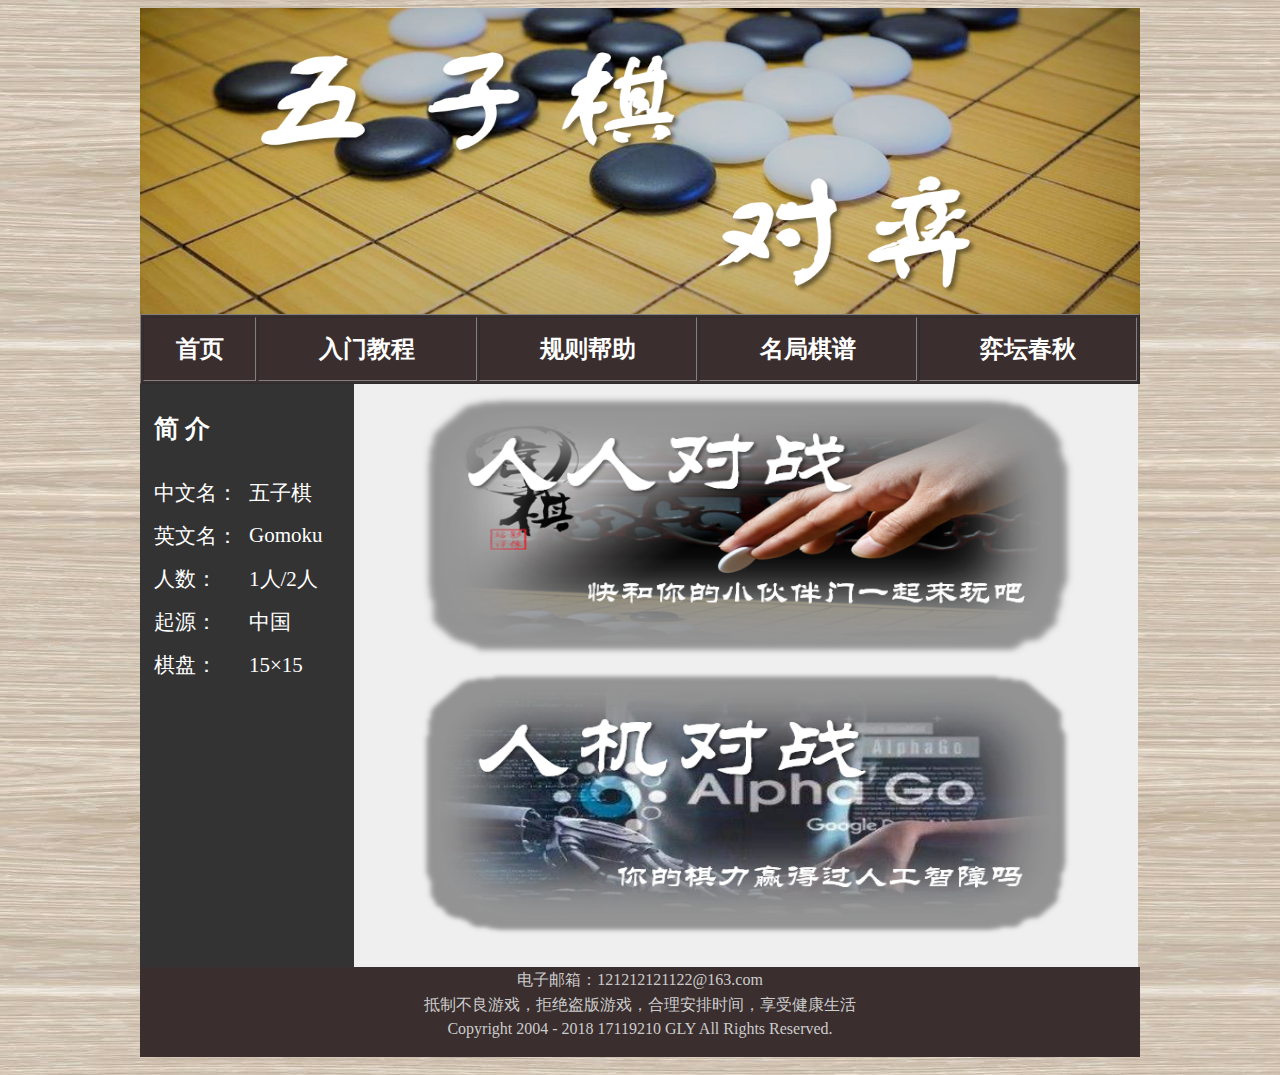
<file: index.html>
<!DOCTYPE HTML>
<html>
<head>

<meta http-equiv="Content-Type" content="text/html; charset=utf-8">
<title>五子棋对弈</title>
<style type="text/css">

.container {
	height: 1010px;
	width: 1000px;
	margin: auto;
	<!--以下使container居中-->
    position: absolute;
	top: 0;
	left: 0;
	right: 0;
	bottom: 0;
	color: #CCC;
	font-size: 24px;
	font-family:"微软雅黑";
}
.header {
	height: 306px;
	width: 1000px;
	float: none;
	background-color: #FFC;
	font-size: 110px;
	font-family: "隶书";
	color: #E6E6E6;
}
.left {
	height: 583px;
	width: 214px;
	float: left;
	background-color:#333;
	color: #FFF;
	font-size: 21px;
	font-family: "隶书";
}
.main {
	height: 583px;
	width: 784px;
	float: left;
	color: #03C;
	font-size: 36px;
	background-color:#EFEFEF;
}
.right {
	float: left;
	height: 533px;
	width: 100px;
	background-color: #CFF;
}
.footer {
	height: 90px;
	width: 1000px;
	background-color:#3A2E2E;
	float: left;
	font-size: 16px;
}
</style>
</head>

<body background="background.jpg">
<div class="container">
	<div class="header"><img src="header-pic.png" width="1000" height="306"></div>
    <table width="100%" height="64" border="1"  bgcolor="#3A2E2E">
  <tr>
    <td height="60" align="center"><a href="index.html" style="color:#FFF; text-decoration:none; font-weight: bold;" >首页</a></td>
    <td align="center"><a href="入门教程.html" style="color:#FFF; text-decoration:none; font-weight: bold;" >入门教程</a></td>
    <td align="center"><a href="规则帮助.html" style="color:#FFF; text-decoration:none; font-weight: bold;" >规则帮助</a></td>
    <td align="center"><a href="名局棋谱.html" style="color:#FFF; text-decoration:none; font-weight: bold;" >名局棋谱</a></td>
    <td align="center"><a href="#" style="color:#FFF; text-decoration:none; font-weight: bold;" >弈坛春秋</a></td>
  </tr>
</table>

	<div class="left">
	  <table width="90%" height="460" border="0" align="center">
	    <tr>
	      <td height="70" colspan="2" align="left"><strong><h3>简&nbsp;介</h3></strong></td>
        </tr>
	    <tr>
	      <td width="50%">中文名：</td>
	      <td width="50%">五子棋</td>
        </tr>
	    <tr>
	      <td>英文名：</td>
	      <td>Gomoku</td>
        </tr>
	    <tr>
	      <td>人数：</td>
	      <td>1人/2人</td>
        </tr>
	    <tr>
	      <td>起源：</td>
	      <td>中国</td>
        </tr>
	    <tr>
	      <td>棋盘：</td>
	      <td>15×15</td>
        </tr>
	    <tr>
	      <td>&nbsp;</td>
	      <td>&nbsp;</td>
        </tr>
	    <tr>
	      <td>&nbsp;</td>
	      <td>&nbsp;</td>
        </tr>
	    <tr>
	      <td>&nbsp;</td>
	      <td>&nbsp;</td>
        </tr>
	    <tr>
	      <td>&nbsp;</td>
	      <td>&nbsp;</td>
        </tr>
      </table>
  </div>
	<div class="main">
	  <table width="100%" height="554" border="0">
	    <tr>
	      <td height="281" align="center"  ><a href="五子棋-人人对战/index1.html"><img src="renren1.png" width="673" height="267"></a></td>
        </tr>
	    <tr>
	      <td height="199" align="center"><a href="五子棋-人机对战/index1.html"><img src="renji.png" width="657" height="265"></a></td>
        </tr>
      </table>
	</div>
	<div class="footer">
	  <table width="100%" border="0">
	    <tr>
	      <td align="center">电子邮箱：121212121122@163.com</td>
        </tr>
	    <tr>
	      <td align="center">抵制不良游戏，拒绝盗版游戏，合理安排时间，享受健康生活</td>
        </tr>
	    <tr>
	      <td align="center" valign="middle">Copyright 2004 - 2018 17119210 GLY All Rights Reserved.</td>
        </tr>
      </table>
	  <p>&nbsp;</p>
</div></div>
</body>
</html>
</file>
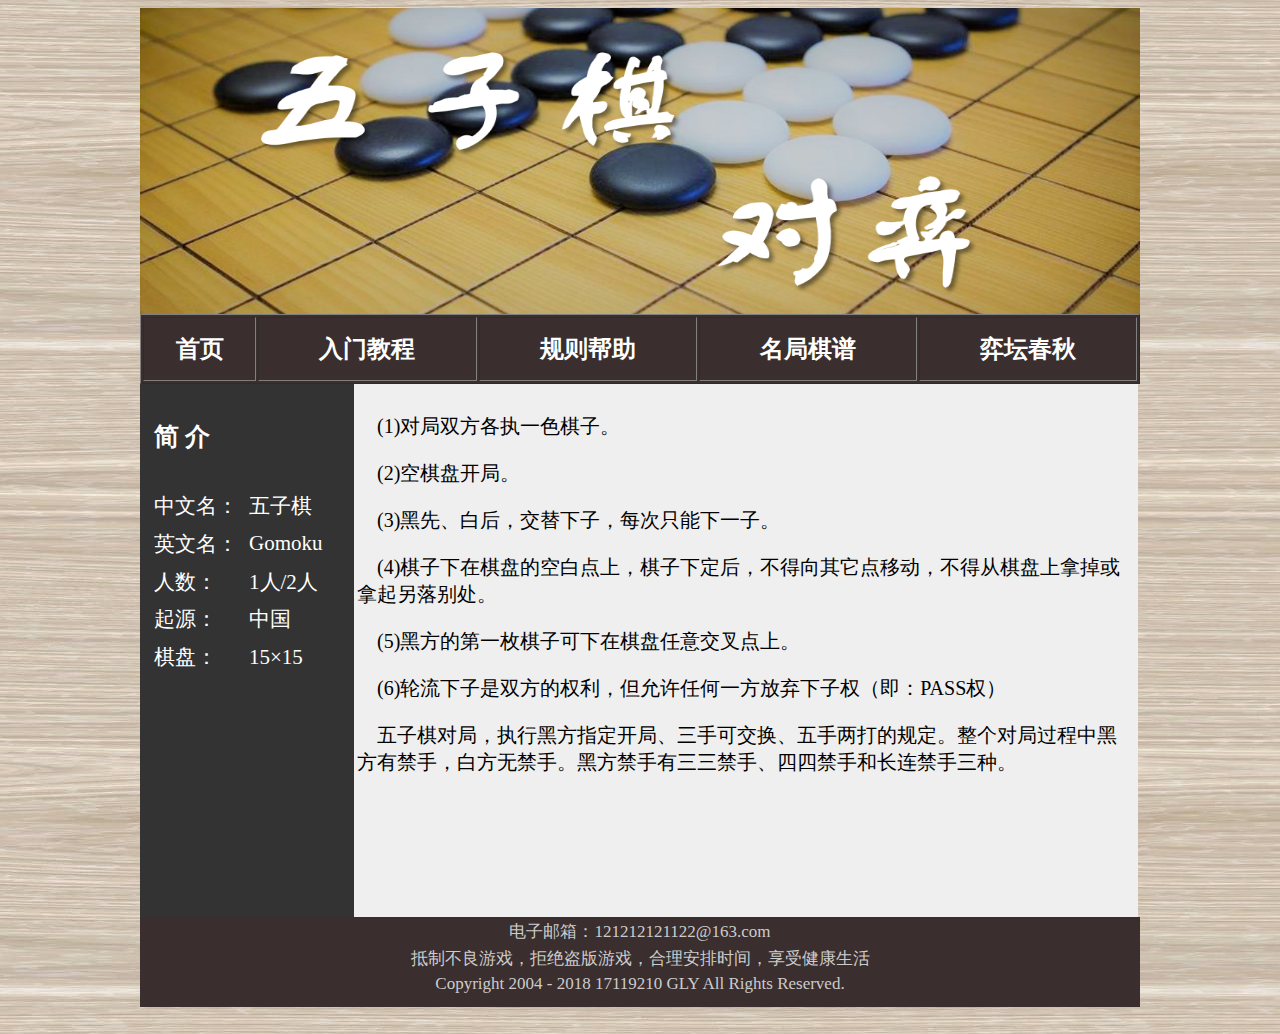
<file: 入门教程.html>
<!DOCTYPE HTML>
<html>
<head>

<meta http-equiv="Content-Type" content="text/html; charset=utf-8">
<title>入门教程</title>
<style type="text/css">

.container {
	height: 960px;
	width: 1000px;
	margin: auto;
	<!--以下使container居中-->
    position: absolute;
	top: 0;
	left: 0;
	right: 0;
	bottom: 0;
	color: #CCC;
	font-size: 24px;
	font-family:"微软雅黑";
}
.header {
	height: 306px;
	width: 1000px;
	float: none;
	background-color: #FFC;
	font-size: 110px;
	font-family: "隶书";
	color: #E6E6E6;
}
.left {
	height: 533px;
	width: 214px;
	float: left;
	background-color:#333;
	color: #FFF;
	font-size: 21px;
	font-family: "隶书";
}
.main {
	height: 533px;
	width: 784px;
	float: left;
	color:#000;
	font-size: 20px;
	background-color:#EFEFEF;
}
.right {
	float: left;
	height: 533px;
	width: 100px;
	background-color: #CFF;
}
.footer {
	height: 90px;
	width: 1000px;
	background-color:#3A2E2E;
	float: left;
	font-size: 17px;
}
</style>
</head>

<body background="background.jpg">
<div class="container">
	<div class="header"><img src="header-pic.png" width="1000" height="306"></div>
    <table width="100%" height="64" border="1"  bgcolor="#3A2E2E">
  <tr>
    <td height="60" align="center"><a href="index.html" style="color:#FFF; text-decoration:none; font-weight: bold;" >首页</a></td>
    <td align="center"><a href="#" style="color:#FFF; text-decoration:none; font-weight: bold;" >入门教程</a></td>
    <td align="center"><a href="规则帮助.html" style="color:#FFF; text-decoration:none; font-weight: bold;" >规则帮助</a></td>
    <td align="center"><a href="名局棋谱.html" style="color:#FFF; text-decoration:none; font-weight: bold;" >名局棋谱</a></td>
    <td align="center"><a href="#" style="color:#FFF; text-decoration:none; font-weight: bold;" >弈坛春秋</a></td>
  </tr>
</table>

	<div class="left">
	  <table width="90%" height="430" border="0" align="center">
	    <tr>
	      <td colspan="2"><strong><h3>简&nbsp;介</h3></strong></td>
        </tr>
	    <tr>
	      <td width="50%">中文名：</td>
	      <td width="50%">五子棋</td>
        </tr>
	    <tr>
	      <td>英文名：</td>
	      <td>Gomoku</td>
        </tr>
	    <tr>
	      <td>人数：</td>
	      <td>1人/2人</td>
        </tr>
	    <tr>
	      <td>起源：</td>
	      <td>中国</td>
        </tr>
	    <tr>
	      <td>棋盘：</td>
	      <td>15×15</td>
        </tr>
	    <tr>
	      <td>&nbsp;</td>
	      <td>&nbsp;</td>
        </tr>
	    <tr>
	      <td>&nbsp;</td>
	      <td>&nbsp;</td>
        </tr>
	    <tr>
	      <td>&nbsp;</td>
	      <td>&nbsp;</td>
        </tr>
	    <tr>
	      <td>&nbsp;</td>
	      <td>&nbsp;</td>
        </tr>
      </table>
</div>
	<div class="main">
	  <table width="100%" height="420" border="0">
	    <tr>
	      <td align="left"  >
          	<p>&nbsp;&nbsp;&nbsp;&nbsp;(1)对局双方各执一色棋子。</p>
          	<p>&nbsp;&nbsp;&nbsp;&nbsp;(2)空棋盘开局。</p>
         	<p>&nbsp;&nbsp;&nbsp;&nbsp;(3)黑先、白后，交替下子，每次只能下一子。</p>
          	<p>&nbsp;&nbsp;&nbsp;&nbsp;(4)棋子下在棋盘的空白点上，棋子下定后，不得向其它点移动，不得从棋盘上拿掉或拿起另落别处。</p>
         	<p>&nbsp;&nbsp;&nbsp;&nbsp;(5)黑方的第一枚棋子可下在棋盘任意交叉点上。</p>
      		<p>&nbsp;&nbsp;&nbsp;&nbsp;(6)轮流下子是双方的权利，但允许任何一方放弃下子权（即：PASS权）</p>
  			<p>&nbsp;&nbsp;&nbsp;&nbsp;五子棋对局，执行黑方指定开局、三手可交换、五手两打的规定。整个对局过程中黑方有禁手，白方无禁手。黑方禁手有三三禁手、四四禁手和长连禁手三种。&nbsp;</p>
  			</td>
        </tr>
      </table>
</div>
	<div class="footer">
	  <table width="100%" border="0">
	    <tr>
	      <td align="center">电子邮箱：121212121122@163.com</td>
        </tr>
	    <tr>
	      <td align="center">抵制不良游戏，拒绝盗版游戏，合理安排时间，享受健康生活</td>
        </tr>
	    <tr>
	      <td align="center" valign="middle">Copyright 2004 - 2018 17119210 GLY All Rights Reserved.</td>
        </tr>
      </table>
	  <p>&nbsp;</p>
</div></div>
</body>
</html>
</file>
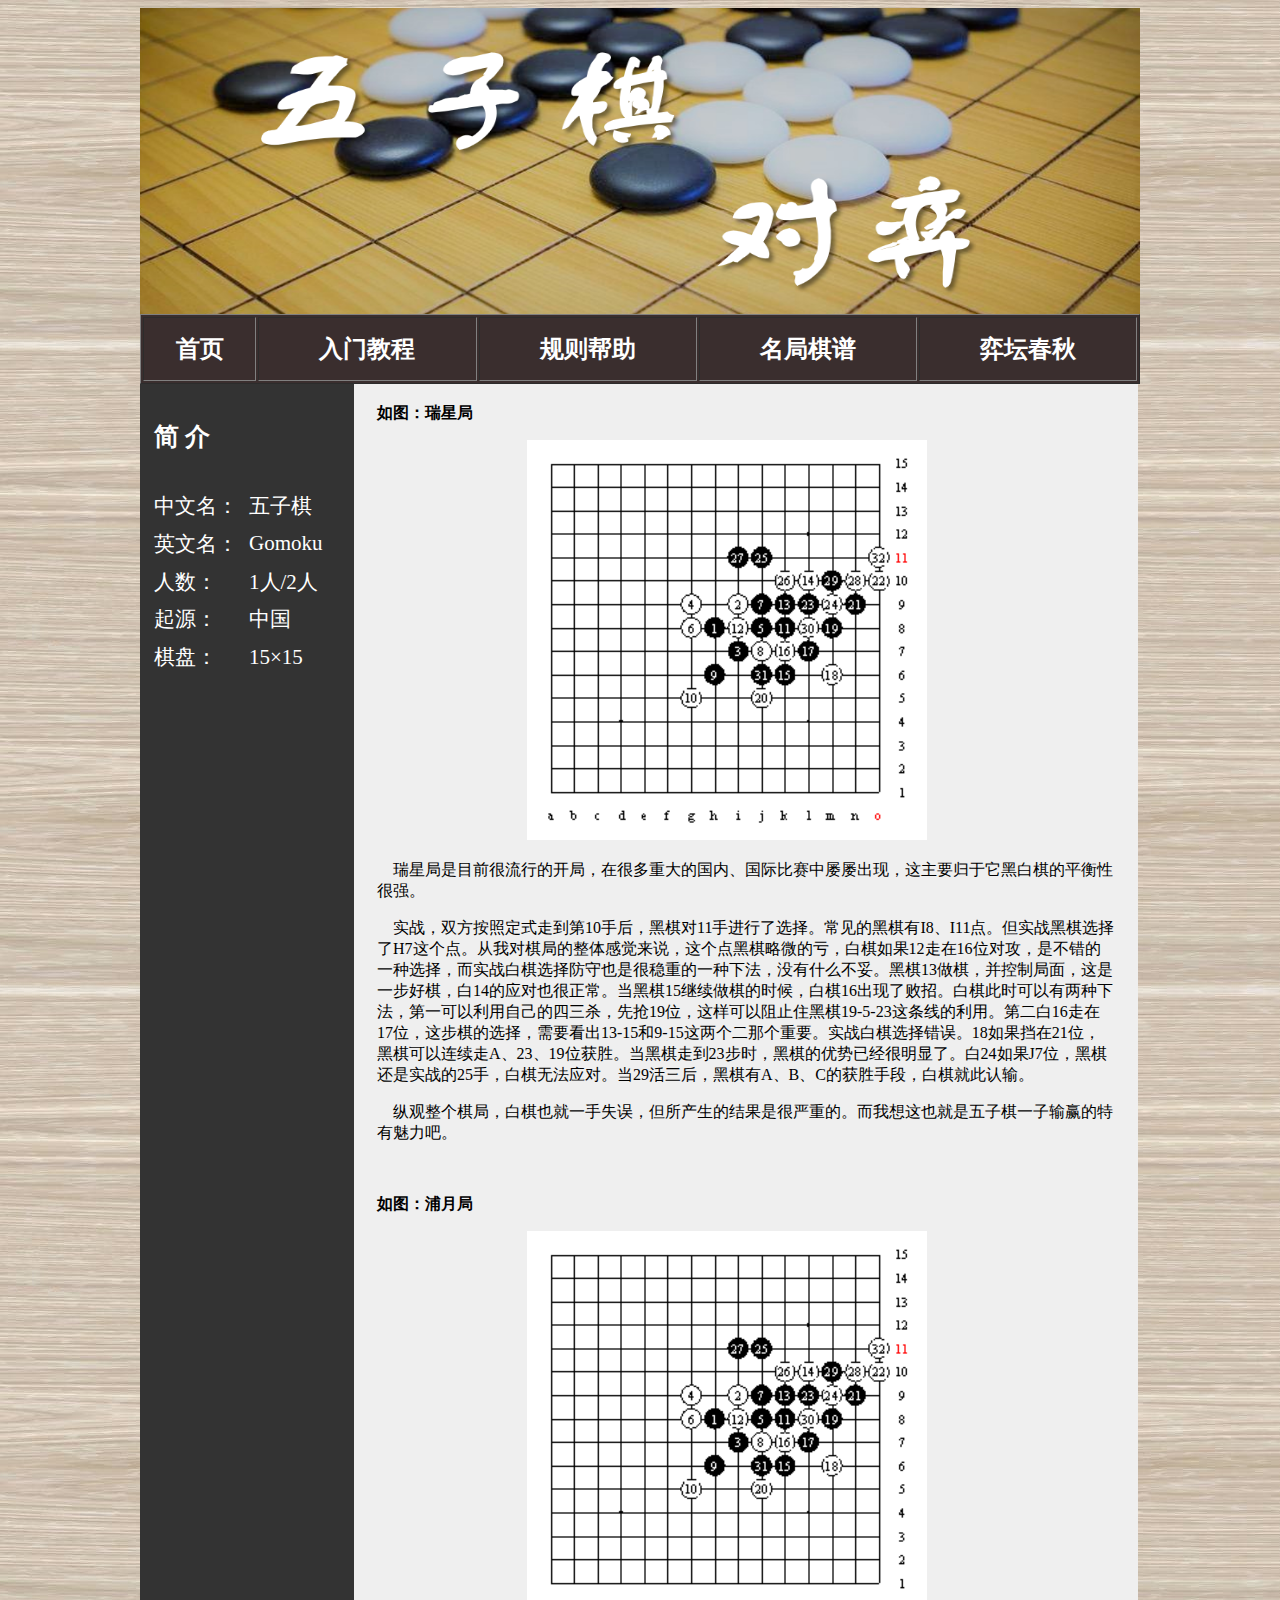
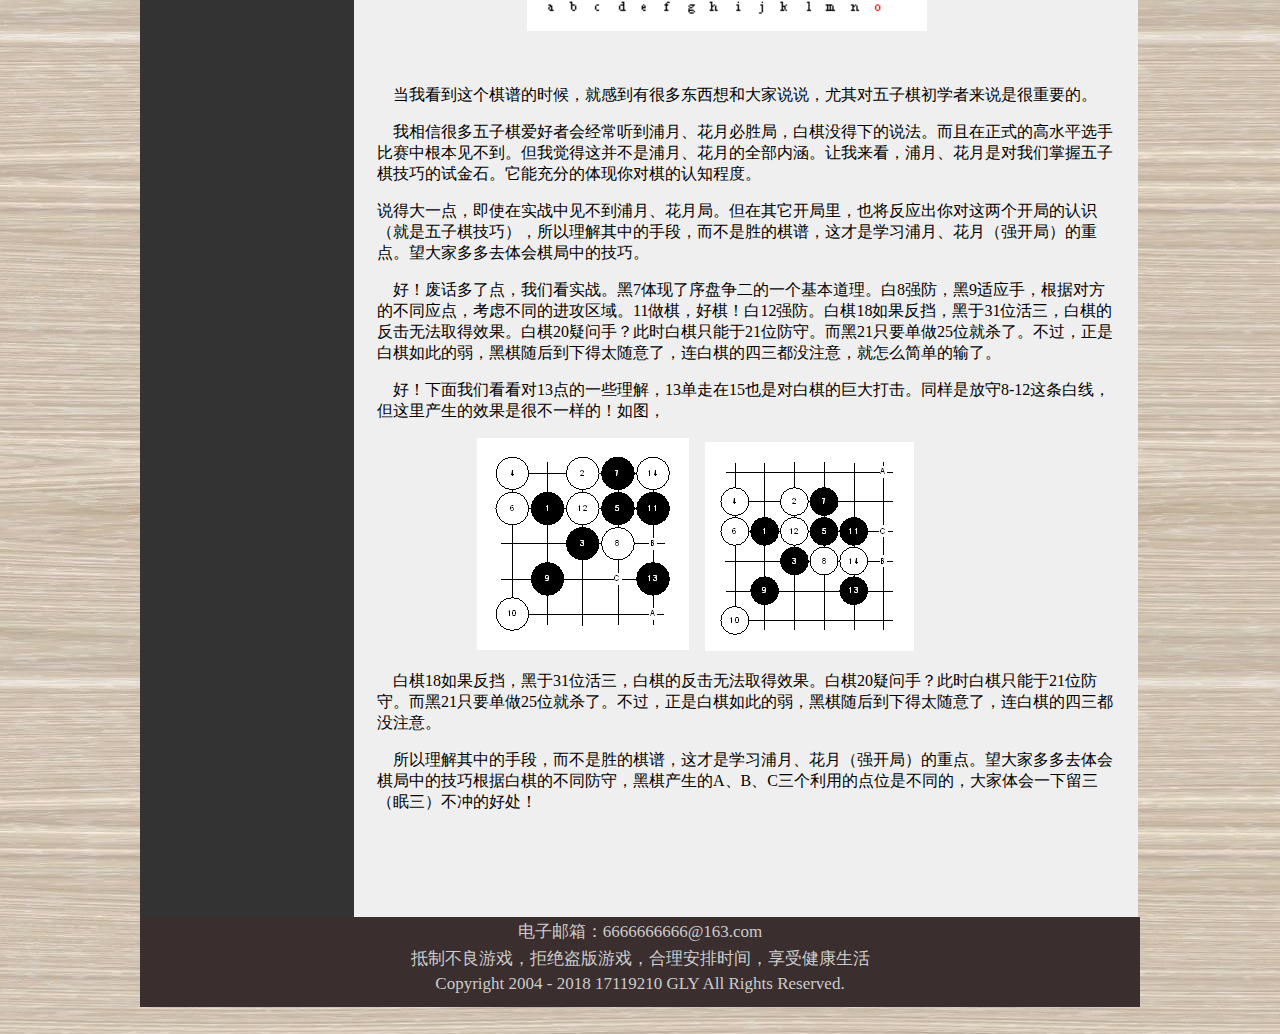
<file: 名局棋谱.html>
<!DOCTYPE HTML>
<html>
<head>

<meta http-equiv="Content-Type" content="text/html; charset=utf-8">
<title>名局棋谱</title>
<style type="text/css">

.container {
	height: 2560px;
	width: 1000px;
	margin: auto;
	<!--以下使container居中-->
    position: absolute;
	top: 0;
	left: 0;
	right: 0;
	bottom: 0;
	color: #CCC;
	font-size: 24px;
	font-family:"微软雅黑";
}
.header {
	height: 306px;
	width: 1000px;
	float: none;
	background-color: #FFC;
	font-size: 110px;
	font-family: "隶书";
	color: #E6E6E6;
}
.left {
	height: 2133px;
	width: 214px;
	float: left;
	background-color:#333;
	color: #FFF;
	font-size: 21px;
	font-family: "隶书";
}
.main {
	height: 2133px;
	width: 784px;
	float: left;
	color:#000;
	font-size: 16px;
	background-color:#EFEFEF
}
.right {
	float: left;
	height: 533px;
	width: 100px;
	background-color: #CFF;
}
.footer {
	height: 90px;
	width: 1000px;
	background-color:#3A2E2E;
	float: left;
	font-size: 17px;
}
</style>
</head>

<body background="background.jpg">
<div class="container">
	<div class="header"><img src="header-pic.png" width="1000" height="306"></div>
    <table width="100%" height="64" border="1"  bgcolor="#3A2E2E">
  <tr>
    <td height="60" align="center"><a href="index.html" style="color:#FFF; text-decoration:none; font-weight: bold;" >首页</a></td>
    <td align="center"><a href="入门教程.html" style="color:#FFF; text-decoration:none; font-weight: bold;" >入门教程</a></td>
    <td align="center"><a href="规则帮助.html" style="color:#FFF; text-decoration:none; font-weight: bold;" >规则帮助</a></td>
    <td align="center"><a href="名局棋谱.html" style="color:#FFF; text-decoration:none; font-weight: bold;" >名局棋谱</a></td>
    <td align="center"><a href="#" style="color:#FFF; text-decoration:none; font-weight: bold;" >弈坛春秋</a></td>
  </tr>
</table>

	<div class="left">
	  <table width="90%" height="430" border="0" align="center">
	    <tr>
	      <td colspan="2"><strong><h3>简&nbsp;介</h3></strong></td>
        </tr>
	    <tr>
	      <td width="50%">中文名：</td>
	      <td width="50%">五子棋</td>
        </tr>
	    <tr>
	      <td>英文名：</td>
	      <td>Gomoku</td>
        </tr>
	    <tr>
	      <td>人数：</td>
	      <td>1人/2人</td>
        </tr>
	    <tr>
	      <td>起源：</td>
	      <td>中国</td>
        </tr>
	    <tr>
	      <td>棋盘：</td>
	      <td>15×15</td>
        </tr>
	    <tr>
	      <td>&nbsp;</td>
	      <td>&nbsp;</td>
        </tr>
	    <tr>
	      <td>&nbsp;</td>
	      <td>&nbsp;</td>
        </tr>
	    <tr>
	      <td>&nbsp;</td>
	      <td>&nbsp;</td>
        </tr>
	    <tr>
	      <td>&nbsp;</td>
	      <td>&nbsp;</td>
        </tr>
      </table>
  </div>
	<div class="main">
	  <table width="100%" height="1382" border="0">
	    <tr>
	      <td height="1378" align="left" valign="top"  >
          <div style="padding-left:20px; padding-right:20px; ">
       	  <p><strong>如图：瑞星局</strong></p>
       	  <p><img src="qipu1.gif" width="400" height="400" hspace="150" ></p>
       	  	<p>&nbsp;&nbsp;&nbsp;&nbsp;瑞星局是目前很流行的开局，在很多重大的国内、国际比赛中屡屡出现，这主要归于它黑白棋的平衡性很强。</p>
       	  	<p>&nbsp;&nbsp;&nbsp;&nbsp;实战，双方按照定式走到第10手后，黑棋对11手进行了选择。常见的黑棋有I8、I11点。但实战黑棋选择了H7这个点。从我对棋局的整体感觉来说，这个点黑棋略微的亏，白棋如果12走在16位对攻，是不错的一种选择，而实战白棋选择防守也是很稳重的一种下法，没有什么不妥。黑棋13做棋，并控制局面，这是一步好棋，白14的应对也很正常。当黑棋15继续做棋的时候，白棋16出现了败招。白棋此时可以有两种下法，第一可以利用自己的四三杀，先抢19位，这样可以阻止住黑棋19-5-23这条线的利用。第二白16走在17位，这步棋的选择，需要看出13-15和9-15这两个二那个重要。实战白棋选择错误。18如果挡在21位，黑棋可以连续走A、23、19位获胜。当黑棋走到23步时，黑棋的优势已经很明显了。白24如果J7位，黑棋还是实战的25手，白棋无法应对。当29活三后，黑棋有A、B、C的获胜手段，白棋就此认输。</p>
       	  	<p>&nbsp;&nbsp;&nbsp;&nbsp;纵观整个棋局，白棋也就一手失误，但所产生的结果是很严重的。而我想这也就是五子棋一子输赢的特有魅力吧。</p>
       	  	<p>&nbsp;</p>
       	  	<p><strong>如图：浦月局</strong></p>
       	  	<p><img src="qipu2.gif" width="400" height="400" hspace="150"></p>
       	  	<p>&nbsp;</p>
       	  	<p>&nbsp;&nbsp;&nbsp;&nbsp;当我看到这个棋谱的时候，就感到有很多东西想和大家说说，尤其对五子棋初学者来说是很重要的。</p>
       	  	<p>&nbsp;&nbsp;&nbsp;&nbsp;我相信很多五子棋爱好者会经常听到浦月、花月必胜局，白棋没得下的说法。而且在正式的高水平选手比赛中根本见不到。但我觉得这并不是浦月、花月的全部内涵。让我来看，浦月、花月是对我们掌握五子棋技巧的试金石。它能充分的体现你对棋的认知程度。</p>
       	  	说得大一点，即使在实战中见不到浦月、花月局。但在其它开局里，也将反应出你对这两个开局的认识（就是五子棋技巧），所以理解其中的手段，而不是胜的棋谱，这才是学习浦月、花月（强开局）的重点。望大家多多去体会棋局中的技巧。</p>
       	  	<p>&nbsp;&nbsp;&nbsp;&nbsp;好！废话多了点，我们看实战。黑7体现了序盘争二的一个基本道理。白8强防，黑9适应手，根据对方的不同应点，考虑不同的进攻区域。11做棋，好棋！白12强防。白棋18如果反挡，黑于31位活三，白棋的反击无法取得效果。白棋20疑问手？此时白棋只能于21位防守。而黑21只要单做25位就杀了。不过，正是白棋如此的弱，黑棋随后到下得太随意了，连白棋的四三都没注意，就怎么简单的输了。</p>
       	  	<p>&nbsp;&nbsp;&nbsp;&nbsp;好！下面我们看看对13点的一些理解，13单走在15也是对白棋的巨大打击。同样是放守8-12这条白线，但这里产生的效果是很不一样的！如图，</p>
			
       	  	</p>
    	    <p><img src="pic3.gif" width="437" height="213" hspace="100"></p>
            <p>&nbsp;&nbsp;&nbsp;&nbsp;白棋18如果反挡，黑于31位活三，白棋的反击无法取得效果。白棋20疑问手？此时白棋只能于21位防守。而黑21只要单做25位就杀了。不过，正是白棋如此的弱，黑棋随后到下得太随意了，连白棋的四三都没注意。</p>
    	    <p>&nbsp;&nbsp;&nbsp;&nbsp;所以理解其中的手段，而不是胜的棋谱，这才是学习浦月、花月（强开局）的重点。望大家多多去体会棋局中的技巧根据白棋的不同防守，黑棋产生的A、B、C三个利用的点位是不同的，大家体会一下留三（眠三）不冲的好处！</p>
            
          </div>
    	</td>
        </tr>
      </table>
</div>
	<div class="footer">
	  <table width="100%" border="0">
	    <tr>
	      <td align="center">电子邮箱：6666666666@163.com</td>
        </tr>
	    <tr>
	      <td align="center">抵制不良游戏，拒绝盗版游戏，合理安排时间，享受健康生活</td>
        </tr>
	    <tr>
	      <td align="center" valign="middle">Copyright 2004 - 2018 17119210 GLY All Rights Reserved.</td>
        </tr>
      </table>
	  <p>&nbsp;</p>
</div></div>
</body>
</html>
</file>
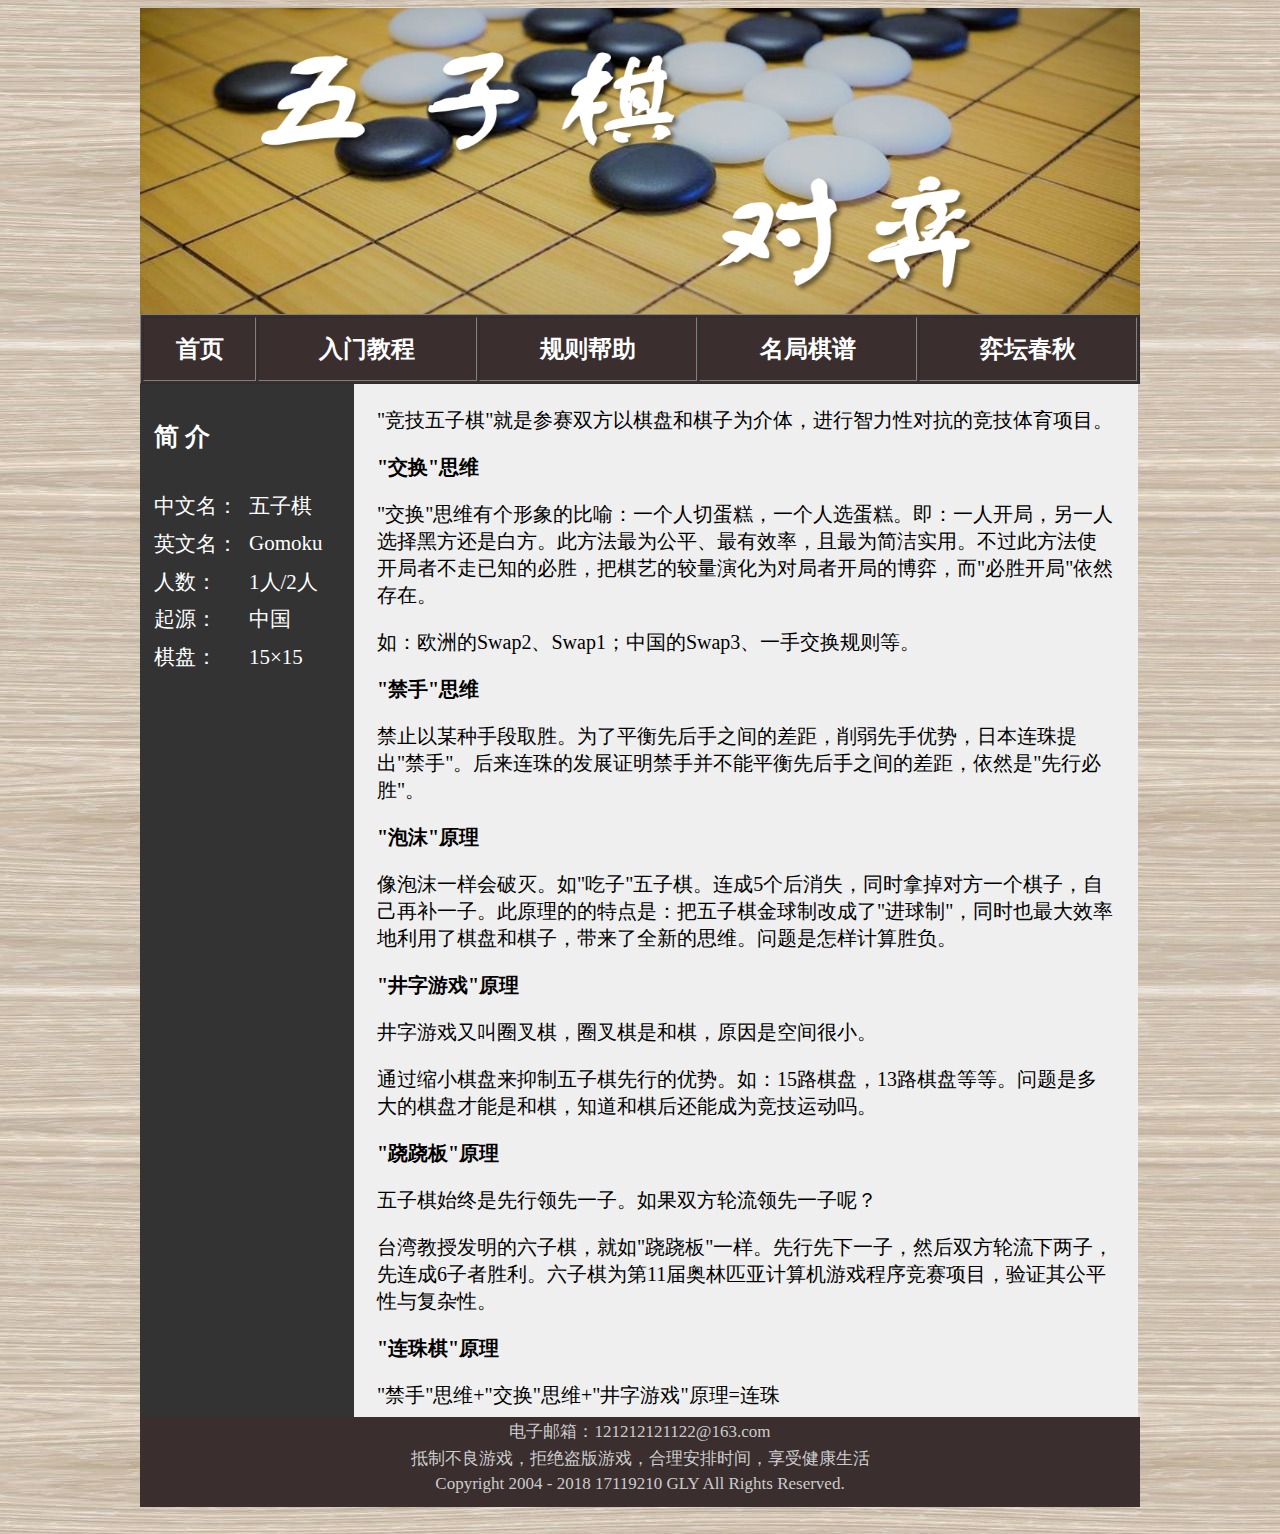
<file: 规则帮助.html>
<!DOCTYPE HTML>
<html>
<head>

<meta http-equiv="Content-Type" content="text/html; charset=utf-8">
<title>入门教程</title>
<style type="text/css">

.container {
	height: 1460px;
	width: 1000px;
	margin: auto;
	<!--以下使container居中-->
    position: absolute;
	top: 0;
	left: 0;
	right: 0;
	bottom: 0;
	color: #CCC;
	font-size: 24px;
	font-family:"微软雅黑";
}
.header {
	height: 306px;
	width: 1000px;
	float: none;
	background-color: #FFC;
	font-size: 110px;
	font-family: "隶书";
	color: #E6E6E6;
}
.left {
	height: 1033px;
	width: 214px;
	float: left;
	background-color:#333;
	color: #FFF;
	font-size: 21px;
	font-family: "隶书";
}
.main {
	height: 1033px;
	width: 784px;
	float: left;
	color:#000;
	font-size: 20px;
	background-color:#EFEFEF
}
.right {
	float: left;
	height: 533px;
	width: 100px;
	background-color: #CFF;
}
.footer {
	height: 90px;
	width: 1000px;
	background-color:#3A2E2E;
	float: left;
	font-size: 17px;
}
</style>
</head>

<body background="background.jpg">
<div class="container">
	<div class="header"><img src="header-pic.png" width="1000" height="306"></div>
    <table width="100%" height="64" border="1"  bgcolor="#3A2E2E">
  <tr>
    <td height="60" align="center"><a href="index.html" style="color:#FFF; text-decoration:none; font-weight: bold;" >首页</a></td>
    <td align="center"><a href="入门教程.html" style="color:#FFF; text-decoration:none; font-weight: bold;" >入门教程</a></td>
    <td align="center"><a href="规则帮助.html" style="color:#FFF; text-decoration:none; font-weight: bold;" >规则帮助</a></td>
    <td align="center"><a href="名局棋谱.html" style="color:#FFF; text-decoration:none; font-weight: bold;" >名局棋谱</a></td>
    <td align="center"><a href="#" style="color:#FFF; text-decoration:none; font-weight: bold;" >弈坛春秋</a></td>
  </tr>
</table>

	<div class="left">
	  <table width="90%" height="430" border="0" align="center">
	    <tr>
	      <td colspan="2"><strong><h3>简&nbsp;介</h3></strong></td>
        </tr>
	    <tr>
	      <td width="50%">中文名：</td>
	      <td width="50%">五子棋</td>
        </tr>
	    <tr>
	      <td>英文名：</td>
	      <td>Gomoku</td>
        </tr>
	    <tr>
	      <td>人数：</td>
	      <td>1人/2人</td>
        </tr>
	    <tr>
	      <td>起源：</td>
	      <td>中国</td>
        </tr>
	    <tr>
	      <td>棋盘：</td>
	      <td>15×15</td>
        </tr>
	    <tr>
	      <td>&nbsp;</td>
	      <td>&nbsp;</td>
        </tr>
	    <tr>
	      <td>&nbsp;</td>
	      <td>&nbsp;</td>
        </tr>
	    <tr>
	      <td>&nbsp;</td>
	      <td>&nbsp;</td>
        </tr>
	    <tr>
	      <td>&nbsp;</td>
	      <td>&nbsp;</td>
        </tr>
      </table>
</div>
	<div class="main">
	  <table width="100%" height="420" border="0">
	    <tr>
	      <td align="left"  >
          <div style="padding-left:20px; padding-right:20px; ">
          	<p>"竞技五子棋"就是参赛双方以棋盘和棋子为介体，进行智力性对抗的竞技体育项目。</p>
          	<p><strong>"交换"思维</strong></p>
          	<p>"交换"思维有个形象的比喻：一个人切蛋糕，一个人选蛋糕。即：一人开局，另一人选择黑方还是白方。此方法最为公平、最有效率，且最为简洁实用。不过此方法使开局者不走已知的必胜，把棋艺的较量演化为对局者开局的博弈，而"必胜开局"依然存在。</p>
          	<p>如：欧洲的Swap2、Swap1；中国的Swap3、一手交换规则等。</p>
          	<p><strong>"禁手"思维</strong></p>
          	<p>禁止以某种手段取胜。为了平衡先后手之间的差距，削弱先手优势，日本连珠提出"禁手"。后来连珠的发展证明禁手并不能平衡先后手之间的差距，依然是"先行必胜"。</p>
          	<p><strong>"泡沫"原理</strong></p>
          	<p>像泡沫一样会破灭。如"吃子"五子棋。连成5个后消失，同时拿掉对方一个棋子，自己再补一子。此原理的的特点是：把五子棋金球制改成了"进球制"，同时也最大效率地利用了棋盘和棋子，带来了全新的思维。问题是怎样计算胜负。</p>
          	<p><strong>"井字游戏"原理</strong></p>
          	<p>井字游戏又叫圈叉棋，圈叉棋是和棋，原因是空间很小。</p>
          	<p>通过缩小棋盘来抑制五子棋先行的优势。如：15路棋盘，13路棋盘等等。问题是多大的棋盘才能是和棋，知道和棋后还能成为竞技运动吗。</p>
          	<p><strong>"跷跷板"原理</strong>          	</p>
          	<p>五子棋始终是先行领先一子。如果双方轮流领先一子呢？</p>
          	<p>台湾教授发明的六子棋，就如"跷跷板"一样。先行先下一子，然后双方轮流下两子，先连成6子者胜利。六子棋为第11届奥林匹亚计算机游戏程序竞赛项目，验证其公平性与复杂性。</p>
          	<p><strong>"连珠棋"原理</strong></p>
          	<p>"禁手"思维+"交换"思维+"井字游戏"原理=连珠</p>
            </div>
		  </td>
        </tr>
      </table>
</div>
	<div class="footer">
	  <table width="100%" border="0">
	    <tr>
	      <td align="center">电子邮箱：121212121122@163.com</td>
        </tr>
	    <tr>
	      <td align="center">抵制不良游戏，拒绝盗版游戏，合理安排时间，享受健康生活</td>
        </tr>
	    <tr>
	      <td align="center" valign="middle">Copyright 2004 - 2018 17119210 GLY All Rights Reserved.</td>
        </tr>
      </table>
	  <p>&nbsp;</p>
</div></div>
</body>
</html>
</file>
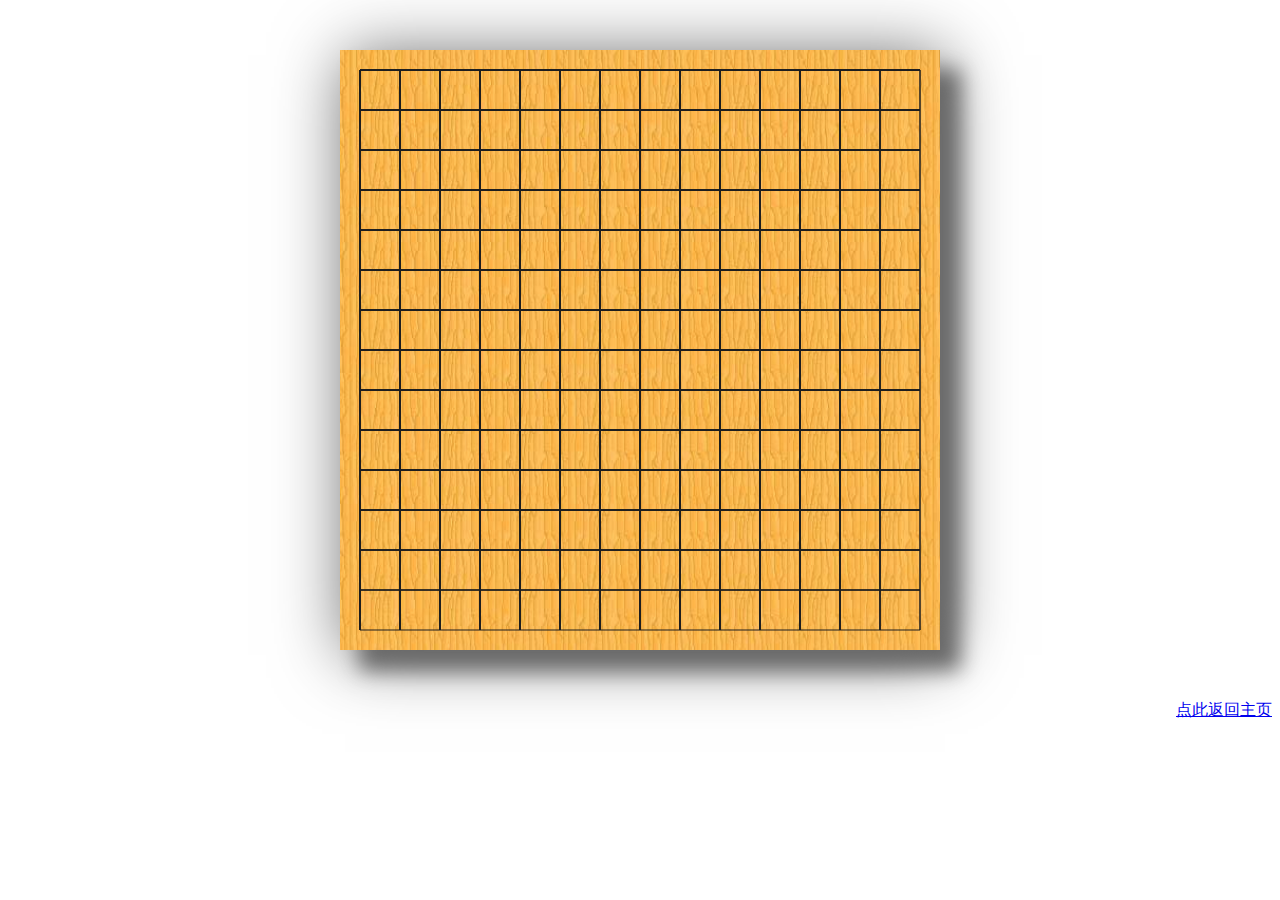
<file: 五子棋-人人对战/index1.html>
<!-- 注释快捷键：ctrl+（shift）+/ -->
<!DOCTYPE HTML>
<html lang="en"><!-- 这里的lang="en"可以删除，如果不删除的，用谷歌之类打开，它会认为是英文的，会自动给翻译（如果设置了自动翻译的话） -->
<head>
	<meta charset="utf-8">
	<title>五子棋</title>
	<link rel="stylesheet" type="text/css" href="css/style.css"><!-- 链接css路径中的style.css文件 -->
</head>

<body>
	<canvas id="chess" width="600px" height="600px"></canvas><!-- 应该是450px -->
	<script type="text/javascript" src="js/script.js"></script><!-- 链接js路径中的script.js文件 -->
	<a href='../index.html'><p align="right">点此返回主页</p></a>
</body>
</html>
</file>
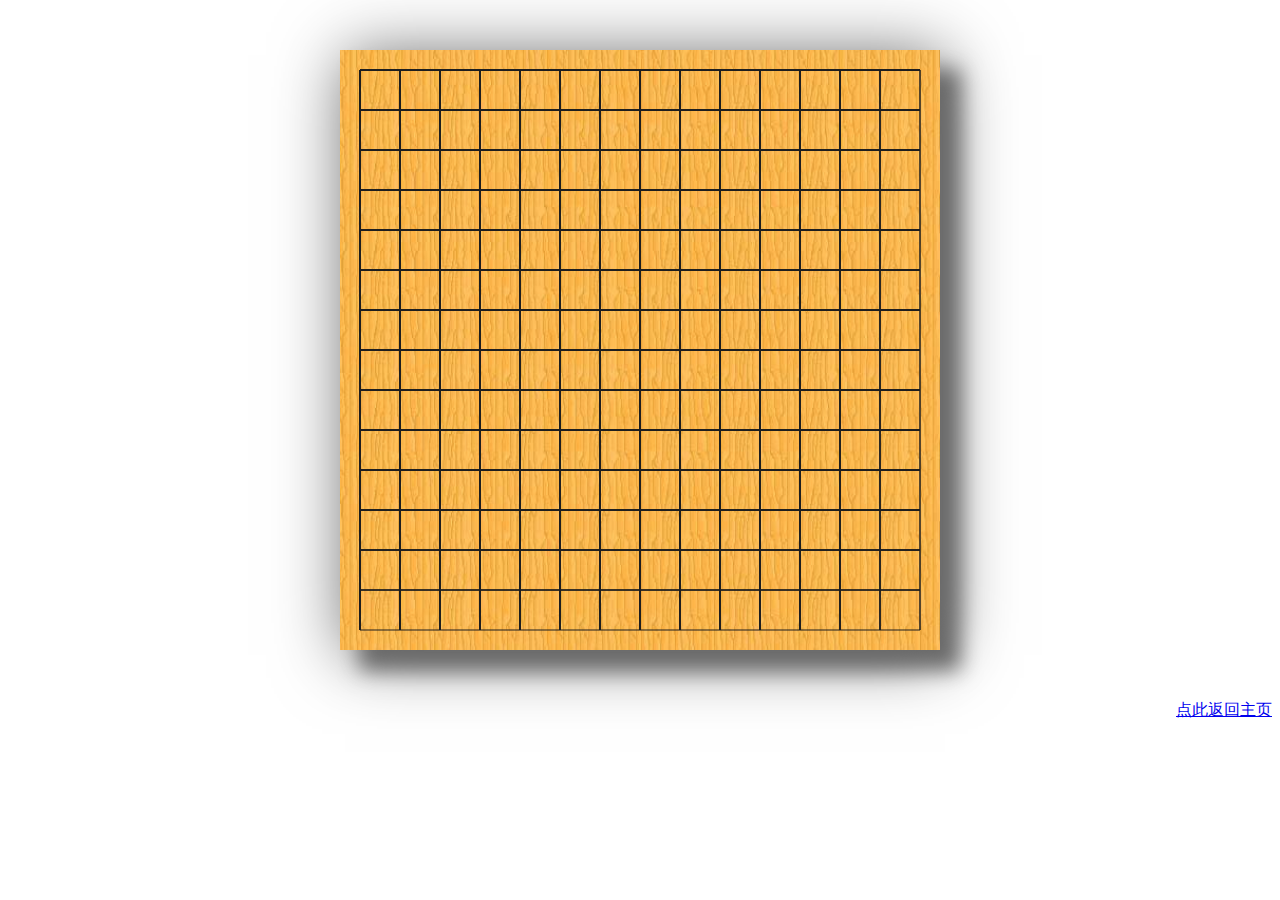
<file: 五子棋-人机对战/index1.html>
<!-- 注释快捷键：ctrl+（shift）+/ -->
<!DOCTYPE HTML>
<html lang="en"><!-- 这里的lang="en"可以删除，如果不删除的，用谷歌之类打开，它会认为是英文的，会自动给翻译（如果设置了自动翻译的话） -->
<head>
	<meta charset="utf-8">
	<title>五子棋</title>
	<link rel="stylesheet" type="text/css" href="css/style.css"><!-- 链接css路径中的style.css文件 -->
</head>

<body>
	<canvas id="chess" width="600px" height="600px"></canvas><!-- 应该是450px -->
	<script type="text/javascript" src="js/script.js"></script><!-- 链接js路径中的script.js文件 -->
    <a href='../index.html'><p align="right">点此返回主页</p></a>

</body>
</html>
</file>
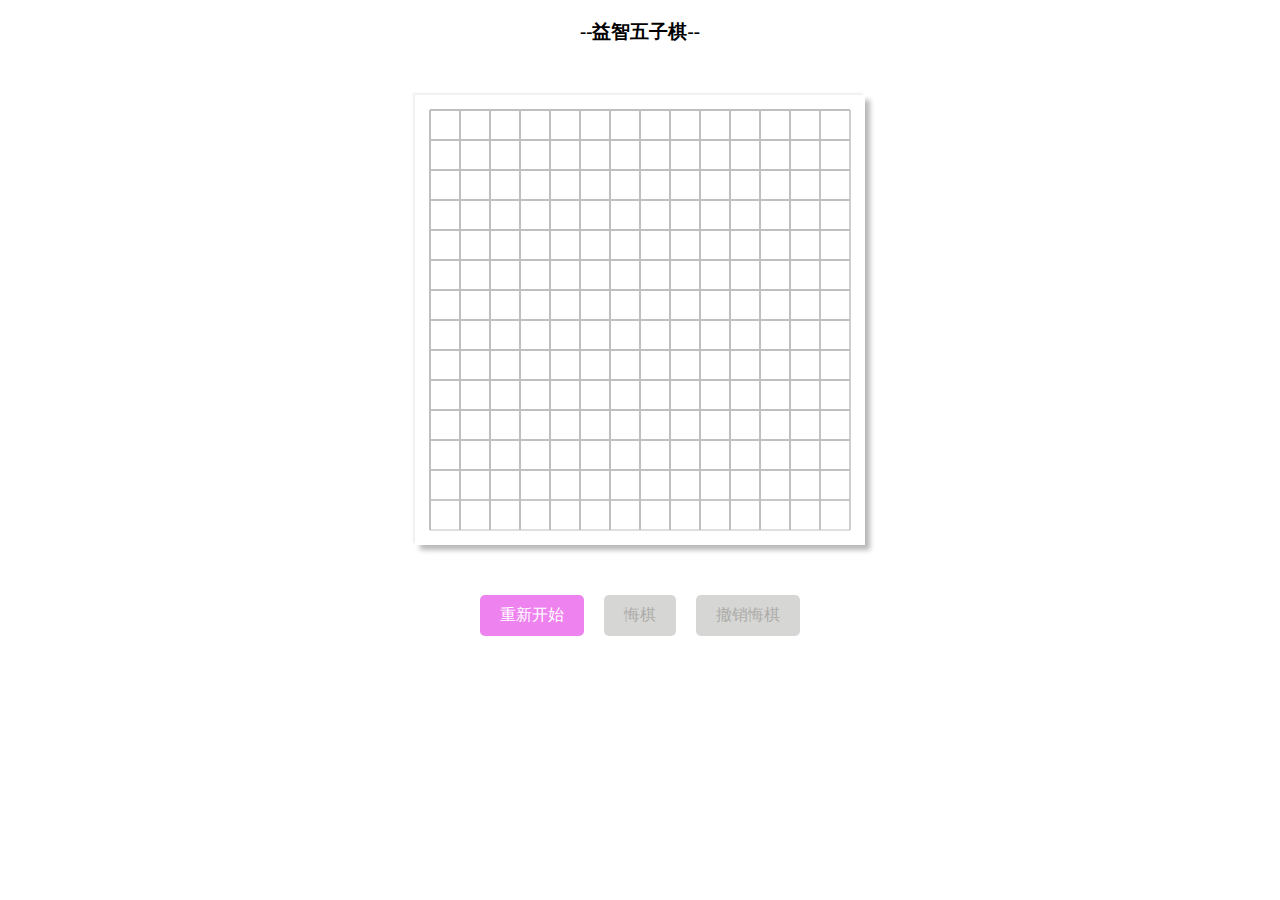
<file: 早期版本/五子棋网页版.html>
<!DOCTYPE html>
<html>
    <head>
        <meta charset="utf-8" />
        <title>五子棋</title>
        <style type='text/css'>
            canvas {
                display: block;
                margin: 50px auto;
                box-shadow: -2px -2px 2px #efefef, 5px 5px 5px #b9b9b9;
                cursor: pointer;
            }
            .btn-wrap { 
                display: flex; 
                flex-direction: row; 
                justify-content:center;
            }
            .btn-wrap div { 
                margin: 0 10px;
            }
            div>span {
                display: inline-block;
                padding: 10px 20px;
                color: #fff;
                background-color: #EE82EE;
                border-radius: 5px;
                cursor: pointer;
            }
            div.unable span { 
                background: #D6D6D4; 
                color: #adacaa;
            }
            #result-wrap {text-align: center;}

        </style>
    </head>
    <body>
        <h3 id="result-wrap">--益智五子棋--</h3>
        <canvas id="chess" width="450px" height="450px"></canvas>
        <div class="btn-wrap">
            <div id='restart' class="restart">
                <span>重新开始</span>
            </div>
            <div id='goback' class="goback unable">
                <span>悔棋</span>
            </div>
            <div id='return' class="return unable">
                <span>撤销悔棋</span>
            </div>
        </div>
        <script type="text/javascript" charset="utf-8">
            var over = false;
            var me = true; //我
            var _nowi = 0, _nowj = 0; //记录自己下棋的坐标
            var _compi = 0, _compj = 0; //记录计算机当前下棋的坐标
            var _myWin = [], _compWin = []; //记录我，计算机赢的情况
            var backAble = false, returnAble = false; 
            var resultTxt = document.getElementById('result-wrap');

            var chressBord = [];//棋盘
            for(var i = 0; i < 15; i++){
                chressBord[i] = [];
                for(var j = 0; j < 15; j++){
                    chressBord[i][j] = 0;
                }
            }

            //赢法的统计数组
            var myWin = [];
            var computerWin = [];

            //赢法数组
            var wins = [];
            for(var i = 0; i < 15; i++){
                wins[i] = [];
                for(var j = 0; j < 15; j++){
                    wins[i][j] = [];
                }
            }

            var count = 0; //赢法总数
            //横线赢法
            for(var i = 0; i < 15; i++){
                for(var j = 0; j < 11; j++){
                    for(var k = 0; k < 5; k++){
                        wins[i][j+k][count] = true;
                    }
                    count++;
                }
            }

            //竖线赢法
            for(var i = 0; i < 15; i++){
                for(var j = 0; j < 11; j++){
                    for(var k = 0; k < 5; k++){
                        wins[j+k][i][count] = true;
                    }
                    count++;
                }
            }

            //正斜线赢法
            for(var i = 0; i < 11; i++){
                for(var j = 0; j < 11; j++){
                    for(var k = 0; k < 5; k++){
                        wins[i+k][j+k][count] = true;
                    }
                    count++;
                }
            }

            //反斜线赢法
            for(var i = 0; i < 11; i++){ 
                for(var j = 14; j > 3; j--){
                    for(var k = 0; k < 5; k++){
                        wins[i+k][j-k][count] = true;
                    }
                    count++;
                }
            }
            // debugger;
            for(var i = 0; i < count; i++){
                myWin[i] = 0;
                _myWin[i] = 0;
                computerWin[i] = 0;
                _compWin[i] = 0;
            }
            var chess = document.getElementById("chess");
            var context = chess.getContext('2d');

            context.strokeStyle = '#bfbfbf'; //边框颜色

            var backbtn = document.getElementById("goback");
            var returnbtn = document.getElementById("return");

            window.onload = function(){
                drawChessBoard(); // 画棋盘
            }

            document.getElementById("restart").onclick = function(){
                window.location.reload();
            }
            // 我，下棋
            chess.onclick = function(e){
                if(over){
                    return;
                }
                if(!me){
                    return;
                }
                // 悔棋功能可用
                backbtn.className = backbtn.className.replace( new RegExp( "(\\s|^)unable(\\s|$)" )," " ); 
                var x = e.offsetX;
                var y = e.offsetY;
                var i = Math.floor(x / 30);
                var j = Math.floor(y / 30);
                _nowi = i;
                _nowj = j;
                if(chressBord[i][j] == 0){
                    oneStep(i,j,me);
                    chressBord[i][j] = 1; //我，已占位置        
                                
                    for(var k = 0; k < count; k++){ // 将可能赢的情况都加1
                        if(wins[i][j][k]){
                            // debugger;
                            myWin[k]++;
                            _compWin[k] = computerWin[k];
                            computerWin[k] = 6;//这个位置对方不可能赢了
                            if(myWin[k] == 5){
                                // window.alert('你赢了');
                                resultTxt.innerHTML = '恭喜，你赢了！';
                                over = true;
                            }
                        }
                    }
                    if(!over){
                        me = !me;
                        computerAI();
                    }
                }         
            }
            // 悔棋
            backbtn.onclick = function(e){
                if(!backAble) { return;}
                over = false;
                me = true;
                // resultTxt.innerHTML = 'o(╯□╰)o，悔棋中';
                // 撤销悔棋功能可用
                returnbtn.className = returnbtn.className.replace( new RegExp( "(\\s|^)unable(\\s|$)" )," " ); 
                // 我，悔棋
                chressBord[_nowi][_nowj] = 0; //我，已占位置 还原
                minusStep(_nowi, _nowj); //销毁棋子                                  
                for(var k = 0; k < count; k++){ // 将可能赢的情况都减1
                    if(wins[_nowi][_nowj][k]){
                        myWin[k]--;
                        computerWin[k] = _compWin[k];//这个位置对方可能赢
                    }
                }

                // 计算机相应的悔棋
                chressBord[_compi][_compj] = 0; //计算机，已占位置 还原
                minusStep(_compi, _compj); //销毁棋子                                  
                for(var k = 0; k < count; k++){ // 将可能赢的情况都减1
                    if(wins[_compi][_compj][k]){
                        computerWin[k]--;
                        myWin[k] = _myWin[i];//这个位置对方可能赢
                    }
                }
                resultTxt.innerHTML = '--益智五子棋--';
                returnAble = true;
                backAble = false;
            }
            // 撤销悔棋
            returnbtn.onclick = function(e){
                if(!returnAble) { return; }
                   // 我，撤销悔棋
                chressBord[_nowi][_nowj] = 1; //我，已占位置 
                oneStep(_nowi,_nowj,me);                              
                for(var k = 0; k < count; k++){ 
                    if(wins[_nowi][_nowj][k]){
                        myWin[k]++;
                        _compWin[k] = computerWin[k];
                        computerWin[k] = 6;//这个位置对方不可能赢
                    }
                    if(myWin[k] == 5){
                        resultTxt.innerHTML = '恭喜，你赢了！';
                        over = true;
                    }
                }

                // 计算机撤销相应的悔棋
                chressBord[_compi][_compj] = 2; //计算机，已占位置   
                oneStep(_compi,_compj,false);                               
                for(var k = 0; k < count; k++){ // 将可能赢的情况都减1
                    if(wins[_compi][_compj][k]){
                        computerWin[k]++;
                        _myWin[k] = myWin[k];
                        myWin[k] = 6;//这个位置对方不可能赢
                    }
                    if(computerWin[k] == 5){
                        resultTxt.innerHTML = 'o(╯□╰)o，计算机赢了，继续加油哦！';
                        over = true;
                    }
                }
                returnbtn.className += ' '+ 'unable';
                returnAble = false;
                backAble = true;
            }
            // 计算机下棋
            var computerAI = function (){
                var myScore = [];
                var computerScore = [];
                var max = 0;
                var u = 0, v = 0;
                for(var i = 0; i < 15; i++){
                    myScore[i] = [];
                    computerScore[i] = [];
                    for(var j = 0; j < 15; j++){
                        myScore[i][j] = 0;
                        computerScore[i][j] = 0;
                    }
                }
                for(var i = 0; i < 15; i++){
                    for(var j = 0; j < 15; j++){
                        if(chressBord[i][j] == 0){
                            for(var k = 0; k < count; k++){
                                if(wins[i][j][k]){
                                    if(myWin[k] == 1){
                                        myScore[i][j] += 200;
                                    }else if(myWin[k] == 2){
                                        myScore[i][j] += 400;
                                    }else if(myWin[k] == 3){
                                        myScore[i][j] += 2000;
                                    }else if(myWin[k] == 4){
                                        myScore[i][j] += 10000;
                                    }
                                    
                                    if(computerWin[k] == 1){
                                        computerScore[i][j] += 220;
                                    }else if(computerWin[k] == 2){
                                        computerScore[i][j] += 420;
                                    }else if(computerWin[k] == 3){
                                        computerScore[i][j] += 2100;
                                    }else if(computerWin[k] == 4){
                                        computerScore[i][j] += 20000;
                                    }                        
                                }
                            }
                            
                            if(myScore[i][j] > max){
                                max  = myScore[i][j];
                                u = i;
                                v = j;
                            }else if(myScore[i][j] == max){
                                if(computerScore[i][j] > computerScore[u][v]){
                                    u = i;
                                    v = j;    
                                }
                            }
                            
                            if(computerScore[i][j] > max){
                                max  = computerScore[i][j];
                                u = i;
                                v = j;
                            }else if(computerScore[i][j] == max){
                                if(myScore[i][j] > myScore[u][v]){
                                    u = i;
                                    v = j;    
                                }
                            }
                            
                        }
                    }
                }
                _compi = u;
                _compj = v;
                oneStep(u,v,false);
                chressBord[u][v] = 2;  //计算机占据位置
                for(var k = 0; k < count; k++){
                    if(wins[u][v][k]){

                        computerWin[k]++;
                        _myWin[k] = myWin[k];
                        myWin[k] = 6;//这个位置对方不可能赢了
                        if(computerWin[k] == 5){
                            resultTxt.innerHTML = 'o(╯□╰)o，计算机赢了，继续加油哦！';
                            over = true;
                        }
                    }
                }
                if(!over){
                    me = !me;
                }
                backAble = true;
                returnAble = false;
                var hasClass = new RegExp('unable').test(' ' + returnbtn.className + ' ');
                if(!hasClass) {
                    returnbtn.className += ' ' + 'unable';
                }
            }
            //绘画棋盘
            var drawChessBoard = function() {
                for(var i = 0; i < 15; i++){
                    context.moveTo(15 + i * 30 , 15);
                    context.lineTo(15 + i * 30 , 435);
                    context.stroke();
                    context.moveTo(15 , 15 + i * 30);
                    context.lineTo(435 , 15 + i * 30);
                    context.stroke();
                }
            }
            //画棋子
            var oneStep = function(i,j,me) {
                context.beginPath();
                context.arc(15 + i * 30, 15 + j * 30, 13, 0, 2 * Math.PI);// 画圆
                context.closePath();
                //渐变
                var gradient = context.createRadialGradient(15 + i * 30 + 2, 15 + j * 30 - 2, 13, 15 + i * 30 + 2, 15 + j * 30 - 2, 0);

                if(me){
                    gradient.addColorStop(0,'#0a0a0a');
                    gradient.addColorStop(1,'#636766');
                }else{
                    gradient.addColorStop(0,'#d1d1d1');
                    gradient.addColorStop(1,'#f9f9f9');
                }
                context.fillStyle = gradient;
                context.fill();
            }
            //销毁棋子
            var minusStep = function(i,j) {
                //擦除该圆
                context.clearRect((i) * 30, (j) * 30, 30, 30);

                // 重画该圆周围的格子
                context.beginPath();
                context.moveTo(15+i*30 , j*30);
                context.lineTo(15+i*30 , j*30 + 30);
                context.moveTo(i*30, j*30+15);
                context.lineTo((i+1)*30 , j*30+15);
    
                context.stroke();
            }
        </script>
    </body>
</html>
</file>
<file: 五子棋-人人对战/css/style.css>
/*给canvas编写一个样式*/
canvas
{
	display: block;/*块元素*/
	margin: 50px auto;/*居中*/
	box-shadow:5px 5px 65px #6B6B6B, 20px 20px 20px #6B6B6B; /*阴影：分别是 左上角，右下角*/
}
</file>
<file: 五子棋-人机对战/css/style.css>
/*给canvas编写一个样式*/
canvas
{
	display: block;/*块元素*/
	margin: 50px auto;/*居中*/
	box-shadow:5px 5px 65px #6B6B6B, 20px 20px 20px #6B6B6B; /*阴影：分别是 左上角，右下角*/
}
</file>
